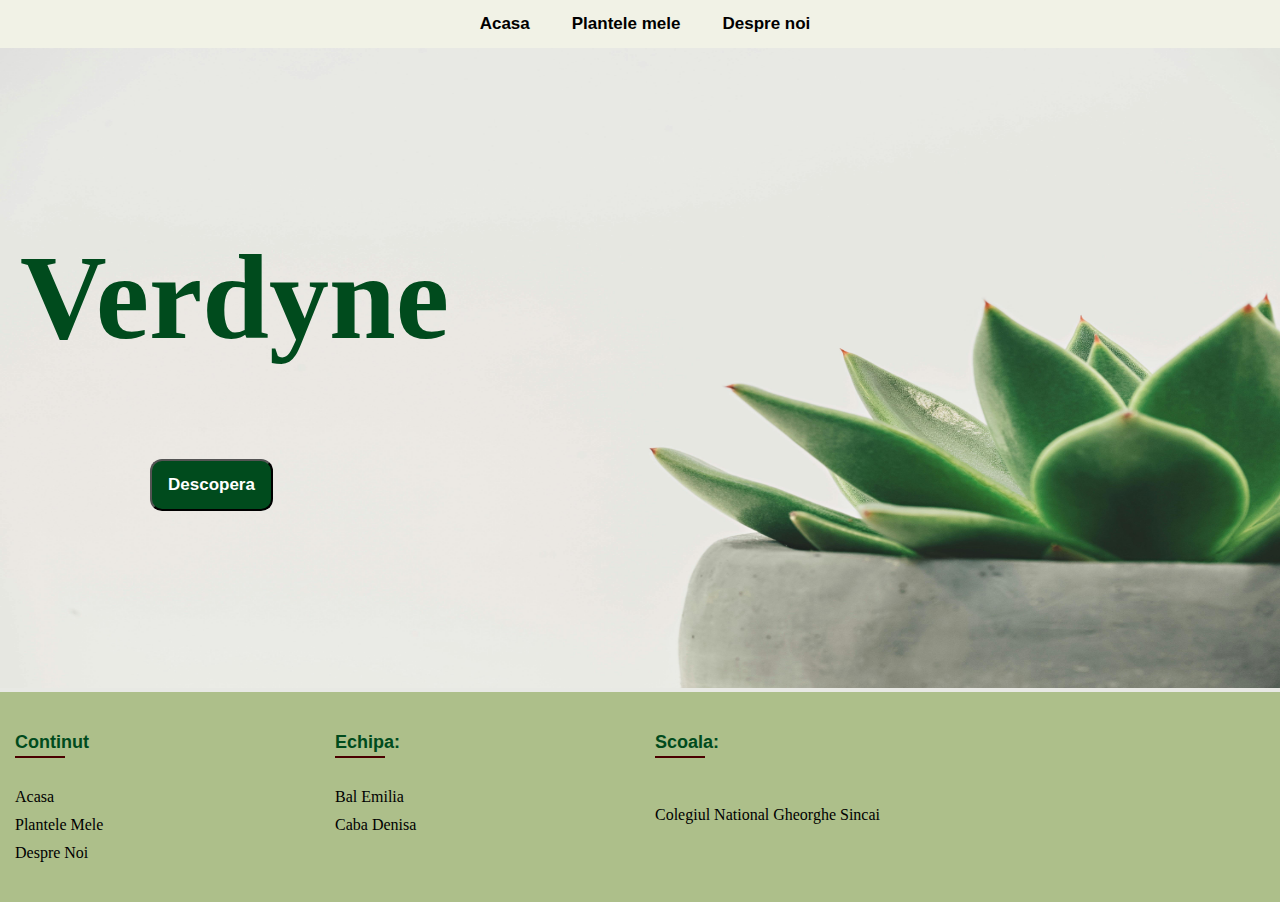
<file: index.html>
<!DOCTYPE html>
<html lang="en">

<head>
    <meta charset="UTF-8">
    <meta name="viewport" content="width=device-width, initial-scale=1.0">
    <title> SAVE YOUR PLANT </title>
    <link rel="stylesheet" href="css/style.css">
	<link rel="stylesheet" href="css/footer.css">
</head>

<body>
	<div class="welcoming">
		<nav class="navbar">
			<a href="index.html">Acasa</a>
			<a href="pages/plantele_mele.html">Plantele mele</a>
			<a href="pages/depre_noi.html">Despre noi</a>
		</nav>

		<div class="container">
			<img src = "photos/LandingPageImg.jpg" alt="verdyne" width="1510" height="750">
			<div class="container_text">
				<h1>Verdyne</h1>
				<a href="pages/depre_noi.html">
					<button>Descopera</button>
				</a>
				
			</div>
		</div>

		<div class="footer">
			<div class="container_f">
				<div class="row">
					<div class="footer_col">
						<h3>Continut</h3>
						<ul class="col_1">
							<li><a href="index.html">Acasa</a></li>
							<li><a href="plantele_mele.html">Plantele mele</a></li>
							<li><a href="depre_noi.html">Despre noi</a></li>
						</ul>
					</div>
					<div class="footer_col">
						<h3>Echipa:<br></h3>
						<ul class="col_2">
							<li><a>Bal Emilia</a></li>
							<li><a>Caba Denisa</a></li>
						</ul>
					</div>
					<div class="footer_col">
						<h3>Scoala:</h3><br>
						<a>Colegiul National Gheorghe Sincai</a>
					</div>
				</div>
			</div>
		</div>
	</div>

</body>

</html>
</file>
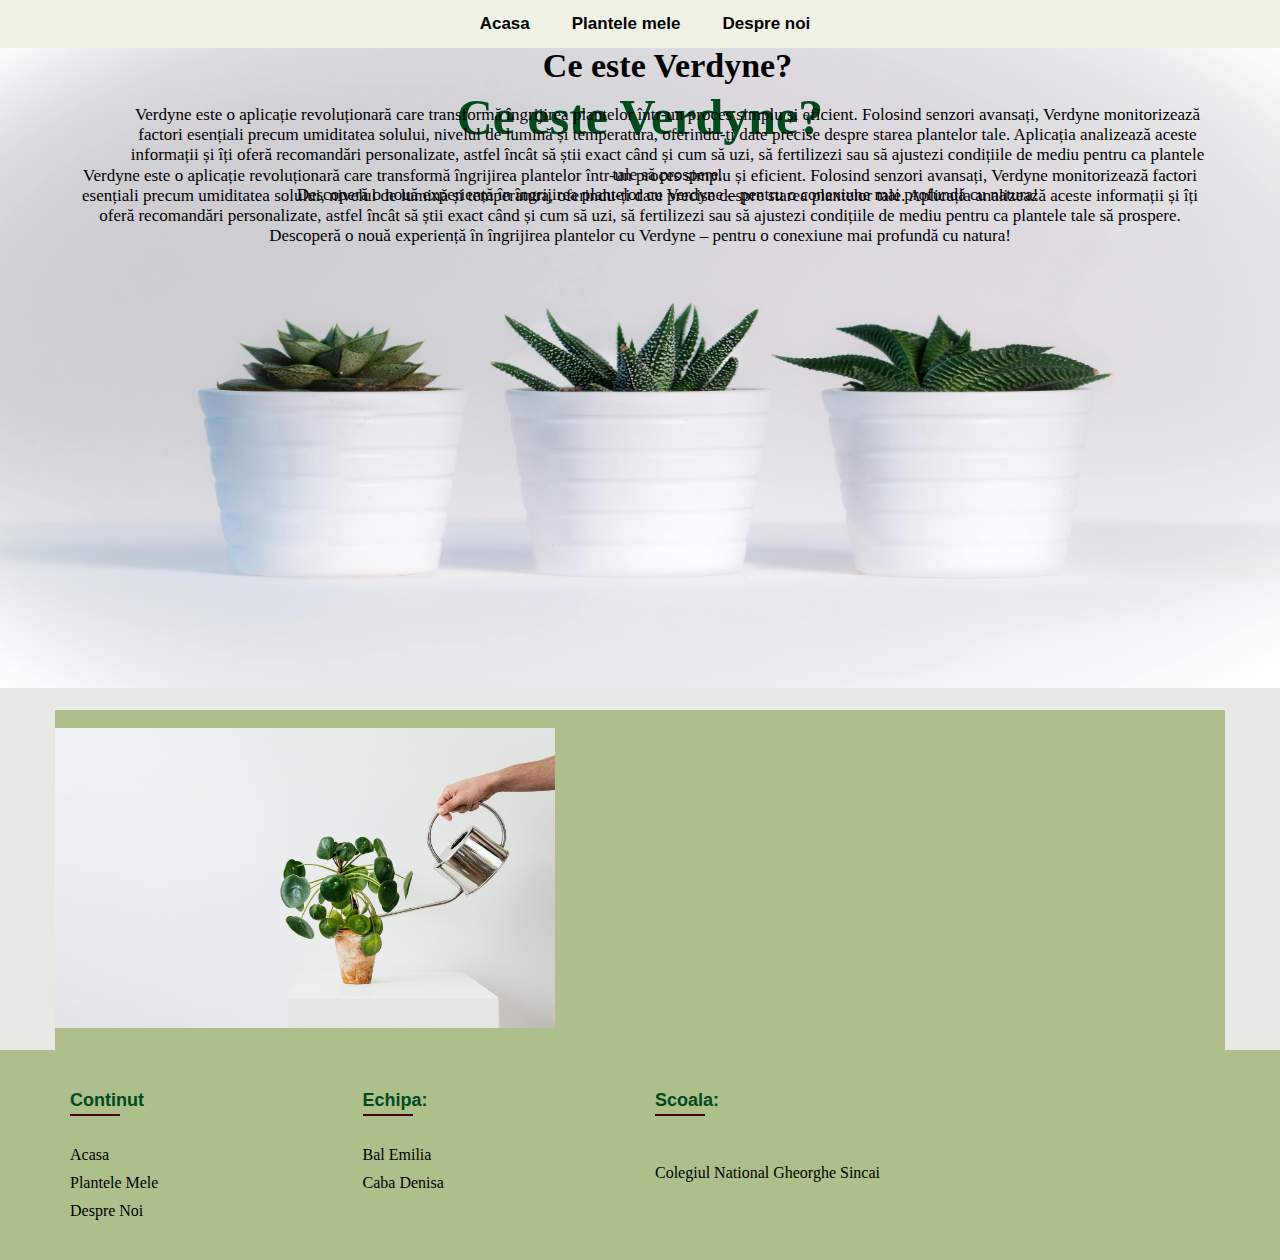
<file: depre_noi.html>
<!DOCTYPE html>
<html lang="en">
<head>
    <meta charset="UTF-8">
    <meta name="viewport" content="width=device-width, initial-scale=1.0">
    <title>Despre noi</title>
    <link rel="stylesheet" href="css/despre_noi.css">
    <link rel="stylesheet" href="css/footer.css">
</head>
<body>
    <div class="welcoming">
         <nav class="navbar">
        <a href="index.html">Acasa</a>
        <a href="plantele_mele.html">Plantele mele</a>
        <a href="depre_noi.html">Despre noi</a>
    </nav>
    </div>
    <div class="container2">
        <img src="photos/despre_noi_1.jpg" alt="plante" width="1381" height="750">
		<div class="text-box">
                <h1>Ce este Verdyne?</h1>
                <br>
		        <p>Verdyne este o aplicație revoluționară care transformă îngrijirea plantelor într-un proces simplu și eficient. Folosind senzori avansați, Verdyne monitorizează factori esențiali precum umiditatea solului, nivelul de lumină și temperatura, oferindu-ți date precise despre starea plantelor tale. Aplicația analizează aceste informații și îți oferă recomandări personalizate, astfel încât să știi exact când și cum să uzi, să fertilizezi sau să ajustezi condițiile de mediu pentru ca plantele tale să prospere.</p>
		        <p>Descoperă o nouă experiență în îngrijirea plantelor cu Verdyne – pentru o conexiune mai profundă cu natura!</p>
            </div>
        <br>
        <br>
    </div>

    <div class="container3">
		<br>
        <div class="info">
            <img src="photos/D_N_3.jpg" alt="plante" width="500" height="300">
            <div class="text-box">
                <h1>Ce este Verdyne?</h1>
                <br>
		        <p>Verdyne este o aplicație revoluționară care transformă îngrijirea plantelor într-un proces simplu și eficient. Folosind senzori avansați, Verdyne monitorizează factori esențiali precum umiditatea solului, nivelul de lumină și temperatura, oferindu-ți date precise despre starea plantelor tale. Aplicația analizează aceste informații și îți oferă recomandări personalizate, astfel încât să știi exact când și cum să uzi, să fertilizezi sau să ajustezi condițiile de mediu pentru ca plantele tale să prospere.</p>
		        <p>Descoperă o nouă experiență în îngrijirea plantelor cu Verdyne – pentru o conexiune mai profundă cu natura!</p>
            </div>
	    </div>
        <br>
    </div>

    <div class="footer">
        <div class="container3">
            <div class="row">
                <div class="footer_col">
                    <h3>Continut</h3>
                    <ul>
                        <li><a href="index.html">Acasa</a></li>
                        <li><a href="plantele_mele.html">Plantele mele</a></li>
                        <li><a href="depre_noi.html">Despre noi</a></li>
                    </ul>
                </div>
                <div class="footer_col">
                    <h3>Echipa:<br></h3>
                    <ul>
                        <li><a>Bal Emilia</a></li>
                        <li><a>Caba Denisa</a></li>
                    </ul>
                </div>
                <div class="footer_col">
                    <h3>Scoala:</h3><br>
                    <a>Colegiul National Gheorghe Sincai</a>
                </div>
            </div>
        </div>
    </div>
</body>
</html>
</file>
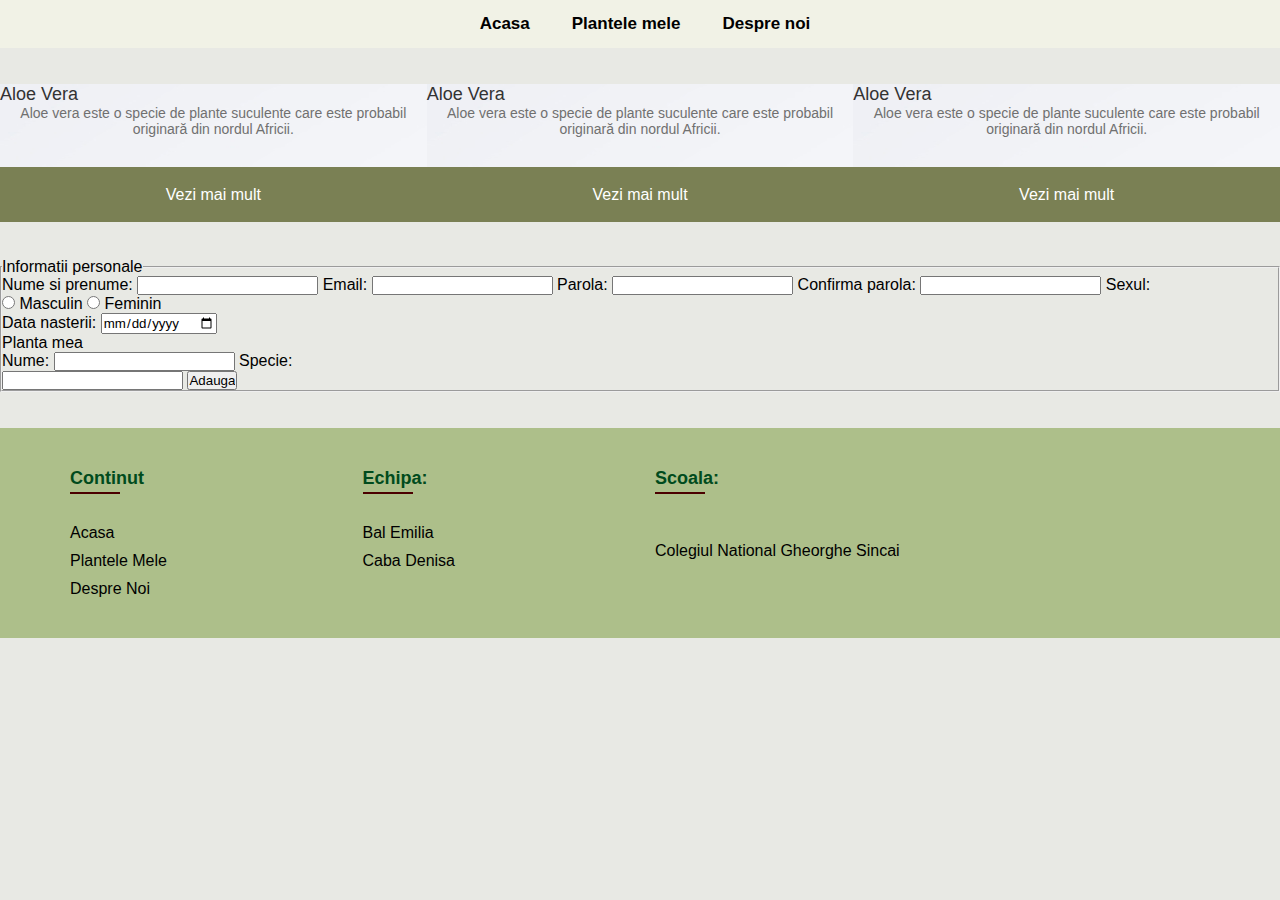
<file: plantele_mele.html>
<!DOCTYPE html>
<html lang="en">
<head>
    <meta charset="UTF-8">
    <meta name="viewport" content="width=device-width, initial-scale=1.0">
    <title>Despre noi</title>
    <link rel="stylesheet" href="css/plantele_mele.css">
    <link rel="stylesheet" href="css/style.css">
    <link rel="stylesheet" href="css/footer.css">
</head>
<body>
    <div class="welcoming">
         <nav class="navbar">
        <a href="index.html">Acasa</a>
        <a href="plantele_mele.html">Plantele mele</a>
        <a href="depre_noi.html">Despre noi</a>
    </nav>
    </div>
    <br><br>
    <div class="container">
        <div class="slide">
            <div class="item" style="background-image: url(photos/aloevera.jpg);">
                <div class="content">
                    <div class="name">Aloe Vera</div>
                    <div class="description">Aloe vera este o specie de plante suculente care este probabil originară din nordul Africii.</div>
                    <button>Vezi mai mult</button>
                </div>
            </div>
        </div>

        <div class="slide">
            <div class="item" style="background-image: url(photos/aloevera.jpg);">
                <div class="content">
                    <div class="name">Aloe Vera</div>
                    <div class="description">Aloe vera este o specie de plante suculente care este probabil originară din nordul Africii.</div>
                    <button>Vezi mai mult</button>
                </div>
            </div>
        </div>
        <div class="slide">
            <div class="item" style="background-image: url(photos/aloevera.jpg);">
                <div class="content">
                    <div class="name">Aloe Vera</div>
                    <div class="description">Aloe vera este o specie de plante suculente care este probabil originară din nordul Africii.</div>
                    <button>Vezi mai mult</button>
                </div>
            </div>
        </div>
    </div>
    <br><br>
    <form>
        <fieldset>
            <legend>Informatii personale</legend>
            <label for="name">Nume si prenume:</label>
            <input type="text" id="name" name="name" required />
            <label for="email">Email:</label>
            <input type="email" id="email" name="email" required />
            <label for="password">Parola:</label>
            <input type="password" id="password" name="pass" required />
            <label for="confirmPassword">Confirma parola:</label>
            <input type="password" id="confirmPassword" name="confirmPass" required />
            <label>Sexul:</label>
            <div class="gender-group">
                <input type="radio" name="gender" value="male" id="male" required />
                <label for="male">Masculin</label>
                <input type="radio" name="gender" value="female" id="female" />
                <label for="female">Feminin</label>
            </div>
            <label for="dob">Data nasterii:</label>
            <input type="date" id="dob" name="dob" required />
            
            <legend>Planta mea</legend>
            <label for="name">Nume:</label>
            <input type="text" id="name" name="name" required />
            <label for="plant_speacies">Specie:</label><br>
            <input type="text" id="plant_speacies" name="plant_speacies">
            <input type="submit" value="Adauga" />
        </fieldset>
    </form>
    <br><br>
    <div class="footer">
        <div class="container3">
            <div class="row">
                <div class="footer_col">
                    <h3>Continut</h3>
                    <ul>
                        <li><a href="index.html">Acasa</a></li>
                        <li><a href="plantele_mele.html">Plantele mele</a></li>
                        <li><a href="depre_noi.html">Despre noi</a></li>
                    </ul>
                </div>
                <div class="footer_col">
                    <h3>Echipa:<br></h3>
                    <ul>
                        <li><a>Bal Emilia</a></li>
                        <li><a>Caba Denisa</a></li>
                    </ul>
                </div>
                <div class="footer_col">
                    <h3>Scoala:</h3><br>
                    <a>Colegiul National Gheorghe Sincai</a>
                </div>
            </div>
        </div>
    </div>
</body>
</html>
</file>
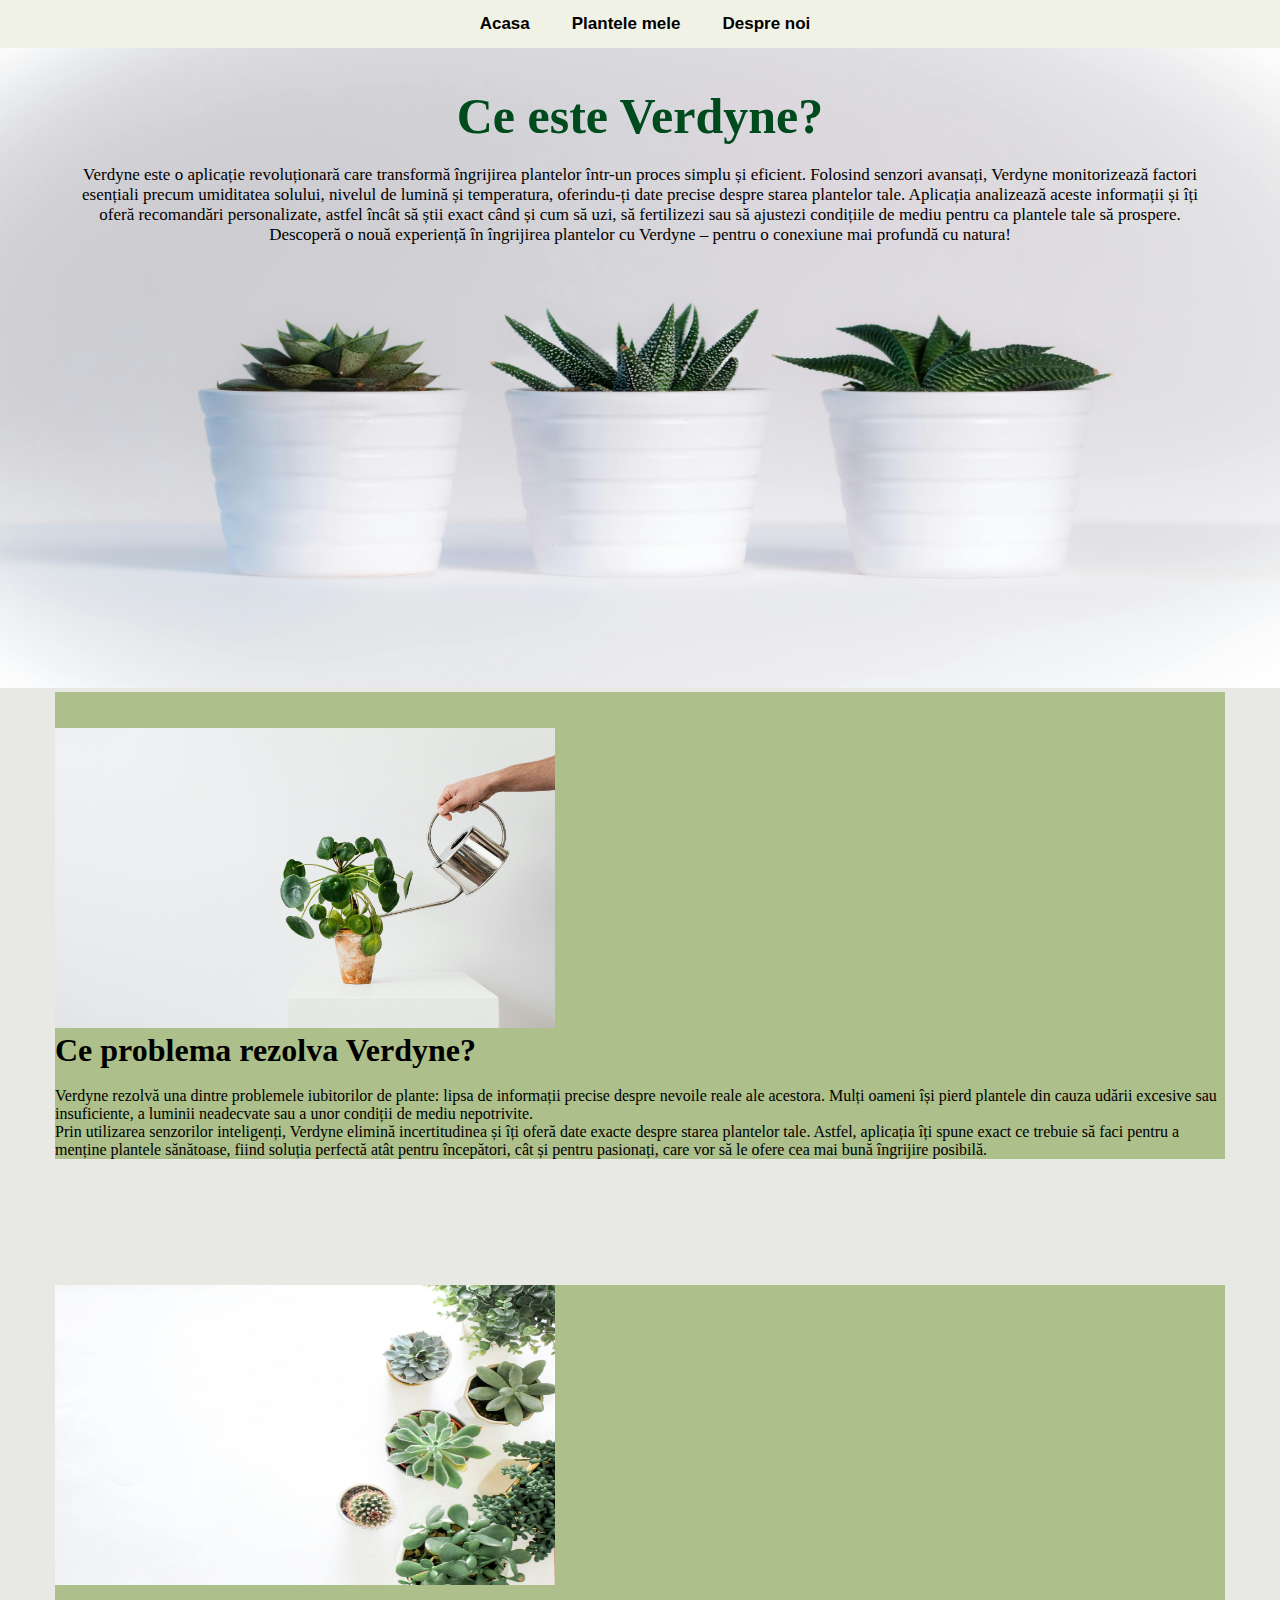
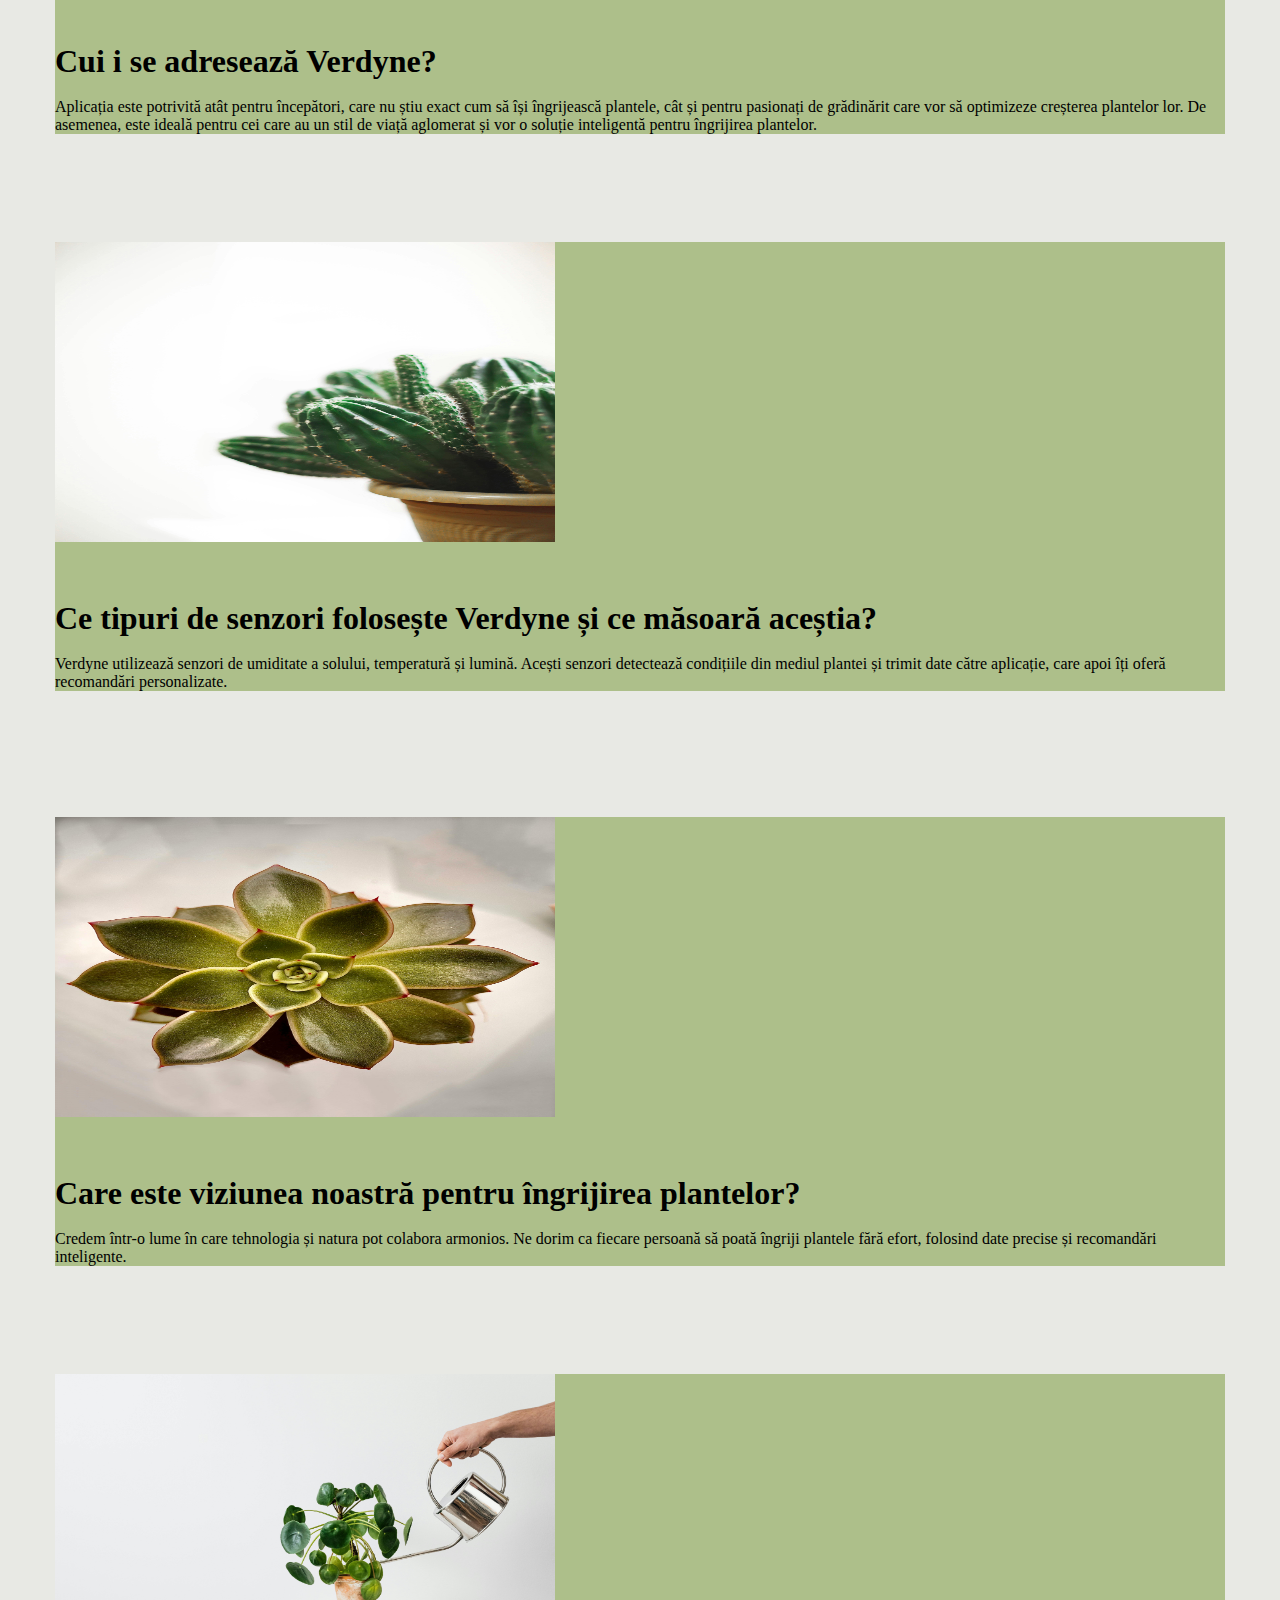
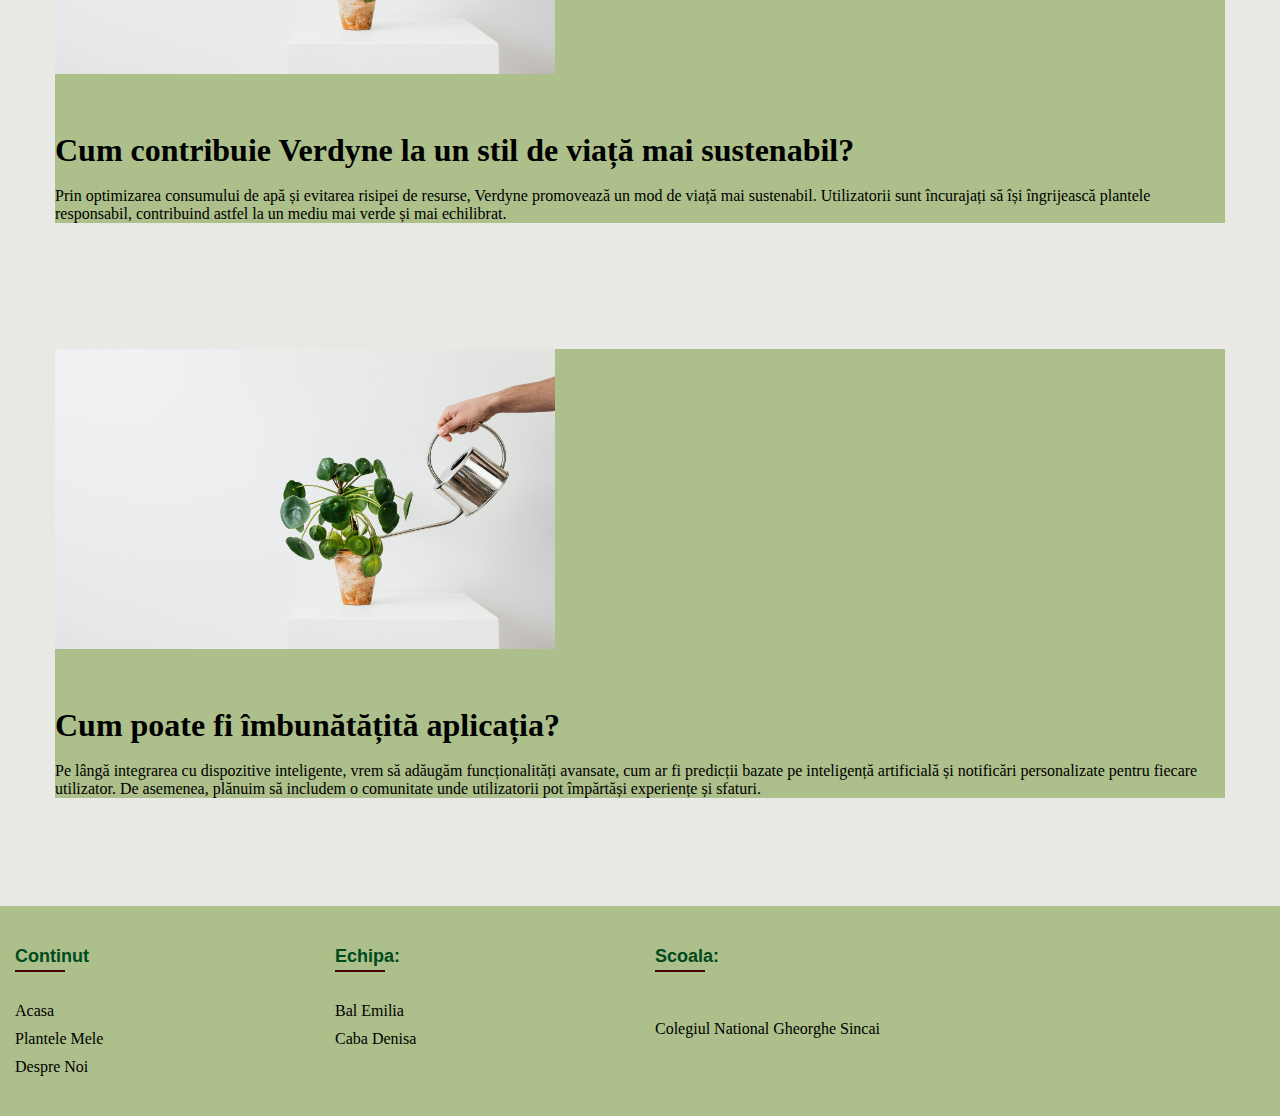
<file: pages/depre_noi.html>
<!DOCTYPE html>
<html lang="en">
<head>
    <meta charset="UTF-8">
    <meta name="viewport" content="width=device-width, initial-scale=1.0">
    <title>Despre noi</title>
    <link rel="stylesheet" href="../css/despre_noi.css">
    <link rel="stylesheet" href="../css/footer.css">
</head>
<body>
    <div class="welcoming">
         <nav class="navbar">
            <a href="../index.html">Acasa</a>
            <a href="plantele_mele.html">Plantele mele</a>
            <a href="depre_noi.html">Despre noi</a>
        </nav>
    </div>
    <div class="container2">
        <img src="../photos/despre_noi_1.jpg" alt="plante" width="1381" height="750">
		<div class="text-box">
            <h1>Ce este Verdyne?</h1>
            <br>
		    <p>Verdyne este o aplicație revoluționară care transformă îngrijirea plantelor într-un proces simplu și eficient. Folosind senzori avansați, Verdyne monitorizează factori esențiali precum umiditatea solului, nivelul de lumină și temperatura, oferindu-ți date precise despre starea plantelor tale. Aplicația analizează aceste informații și îți oferă recomandări personalizate, astfel încât să știi exact când și cum să uzi, să fertilizezi sau să ajustezi condițiile de mediu pentru ca plantele tale să prospere.</p>
		    <p>Descoperă o nouă experiență în îngrijirea plantelor cu Verdyne – pentru o conexiune mai profundă cu natura!</p>
        </div>
    </div>

    <div class="container3">
        <div class="info">
            <br><br>
            <img src="../photos/D_N_3.jpg" alt="plante" width="500" height="300">
            <div class="text-box2">
                <h1>Ce problema rezolva Verdyne?</h1>
                <br>
                <p>Verdyne rezolvă una dintre problemele iubitorilor de plante: lipsa de informații precise despre nevoile reale ale acestora. Mulți oameni își pierd plantele din cauza udării excesive sau insuficiente, a luminii neadecvate sau a unor condiții de mediu nepotrivite.</p>
                <p>Prin utilizarea senzorilor inteligenți, Verdyne elimină incertitudinea și îți oferă date exacte despre starea plantelor tale. Astfel, aplicația îți spune exact ce trebuie să faci pentru a menține plantele sănătoase, fiind soluția perfectă atât pentru începători, cât și pentru pasionați, care vor să le ofere cea mai bună îngrijire posibilă.</p>

            </div>
	    </div>
    </div>
    <br><br><br><br><br><br><br>
    <div class="container3">
        <div class="info2">
            <img src="../photos/D_N_2.jpg" alt="plante" width="500" height="300">
            <div class="text-box2">
                <br><br><br>
                <h1>Cui i se adresează Verdyne?</h1>
                <br>
                <p>Aplicația este potrivită atât pentru începători, care nu știu exact cum să își îngrijească plantele, cât și pentru pasionați de grădinărit care vor să optimizeze creșterea plantelor lor. De asemenea, este ideală pentru cei care au un stil de viață aglomerat și vor o soluție inteligentă pentru îngrijirea plantelor.</p>
            </div>
	    </div>
    </div>
    <br><br><br><br><br><br>
    <div class="container3">
        <div class="info">
            <img src="../photos/D_N_4.jpg" alt="plante" width="500" height="300">
            <div class="text-box2">
                <br><br><br>
                <h1>Ce tipuri de senzori folosește Verdyne și ce măsoară aceștia?</h1>
                <br>
                <p>Verdyne utilizează senzori de umiditate a solului, temperatură și lumină. Acești senzori detectează condițiile din mediul plantei și trimit date către aplicație, care apoi îți oferă recomandări personalizate.</p>
            </div>
	    </div>
    </div>
    <br><br><br><br><br><br><br>
    <div class="container3">
        <div class="info2">
            <img src="../photos/D_N_5.jpg" alt="plante" width="500" height="300">
            <div class="text-box2">
                <br><br><br>
                <h1>Care este viziunea noastră pentru îngrijirea plantelor?</h1>
                <br>
                <p>Credem într-o lume în care tehnologia și natura pot colabora armonios. Ne dorim ca fiecare persoană să poată îngriji plantele fără efort, folosind date precise și recomandări inteligente.</p>
            </div>
        </div>
    </div>
    <br><br><br><br><br><br>

    <div class="container3">
        <div class="info">
            <img src="../photos/D_N_3.jpg" alt="plante" width="500" height="300">
            <div class="text-box2">
                <br><br><br>
                <h1>Cum contribuie Verdyne la un stil de viață mai sustenabil?</h1>
                <br>
                <p>Prin optimizarea consumului de apă și evitarea risipei de resurse, Verdyne promovează un mod de viață mai sustenabil. Utilizatorii sunt încurajați să își îngrijească plantele responsabil, contribuind astfel la un mediu mai verde și mai echilibrat.</p>
            </div>
	    </div>
    </div>
    <br><br><br><br><br><br><br>
    <div class="container3">
        <div class="info2">
            <img src="../photos/D_N_3.jpg" alt="plante" width="500" height="300">
            <div class="text-box2">
                <br><br><br>
                <h1>Cum poate fi îmbunătățită aplicația?</h1>
                <br>
                <p>Pe lângă integrarea cu dispozitive inteligente, vrem să adăugăm funcționalități avansate, cum ar fi predicții bazate pe inteligență artificială și notificări personalizate pentru fiecare utilizator. De asemenea, plănuim să includem o comunitate unde utilizatorii pot împărtăși experiențe și sfaturi.</p>
            </div>
	    </div>
    </div>
    <br><br><br><br><br><br>
    

    <div class="footer">
        <div class="container_f">
            <div class="row">
                <div class="footer_col">
                    <h3>Continut</h3>
                    <ul>
                        <li><a href="../index.html">Acasa</a></li>
                        <li><a href="plantele_mele.html">Plantele mele</a></li>
                        <li><a href="depre_noi.html">Despre noi</a></li>
                    </ul>
                </div>
                <div class="footer_col">
                    <h3>Echipa:<br></h3>
                    <ul>
                        <li><a>Bal Emilia</a></li>
                        <li><a>Caba Denisa</a></li>
                    </ul>
                </div>
                <div class="footer_col">
                    <h3>Scoala:</h3><br>
                    <a>Colegiul National Gheorghe Sincai</a>
                </div>
            </div>
        </div>
    </div>
</body>
</html>
</file>
<file: css/style.css>
body {
      background-color: #e8e9e4;
}
.navbar { 
        background-color: #f1f2e6;
        color: #F5EFE6;
        text-align: center;
        font-weight: bold;
        padding: 0px;
        font-family: Arial, Helvetica, sans-serif;
        display: flex;
        align-items: center;
        justify-content:center;
}
.navbar a {
        text-align: center;
        padding: 14px 16px;
        text-decoration: none;
        font-size: 17px;
        border-radius: 0px;
        font-weight: bold;
        background-color: #f1f2e6;
        color: #000000;
        margin-left: 10px;
}
a:active{
    transform: translateY(-1px);
}
a:hover {
      background-color: #adbf8a;
      color: black;
}
.container {
      position: relative;
}
.container img {
      position: relative;
      width: 100%;
      height: 640px;
}
.container_text {
      position:absolute;
      top:25%;
      color:#004b1d;
      padding:20px;
}

.container_text h1{
      font-size:7.5rem;
}
.container_text button {
        text-align: center;
        padding: 14px 16px;
        text-decoration: none;
        font-family: Arial, Helvetica, sans-serif;
        font-size: 17px;
        border-radius: 12px;
        font-weight: bold;
        background-color: #004b1d;
        color: #fff;
        margin-left: 130px;
        position: absolute;
        top:250px;
}
.container_text button:hover{
      background-color: #d2c9b6;
      color: black;
}
</file>
<file: css/footer.css>
*{
    margin: 0;
    padding: 0;
    box-sizing: border-box;
}

.container3{
    max-width: 1170px;
    background-color: #adbf8a;
    margin: auto;
}

.footer {
    padding: 40px 0;
    background-color: #adbf8a;
  }

.row {
    display: flex;
    flex-wrap: wrap;
}

ul{
    list-style-type: none;
}

.contact {
    flex-grow: 1;
}

.content {
    flex-grow: 1;
}

.footer_col h3 {
    font-size: 18px;
    text-transform: capitalize;
    text-decoration: none;
    margin-bottom: 35px;
    font-weight: 800;
    color: #004b1d;
    position: relative;
    font-family: Arial, Helvetica, sans-serif;
}

.footer_col h3::before{
    content: "";
    position: absolute;
    left: 50;
    bottom: -5px;
    background-color: #4b0000;
    height: 2px;
    box-sizing: border-box;
    width: 50px;
}

.footer_col {
    width: 25%;
    padding: 0 15px;
}

.footer_col ul li:not(:last-child){
    margin-bottom: 10px;
}

.footer_col ul li a{
    font-size: 16px;
    text-transform: capitalize;
    color: #000000;
    text-decoration: none;
    font-weight: 500;
    display: block;
    transition: all 0.3s ease;
}

.footer_col ul li a:hover{
    color: #004b1d;
    padding-left: 8px;
}
</file>
<file: css/despre_noi.css>
body {
    background-color: #e8e9e4;
}
.navbar { 
      background-color: #f1f2e6;
      color: #F5EFE6;
      text-align: center;
      font-weight: bold;
      padding: 0px;
      font-family: Arial, Helvetica, sans-serif;
      display: flex;
      align-items: center;
      justify-content:center;
}
.navbar a {
      text-align: center;
      padding: 14px 16px;
      text-decoration: none;
      font-size: 17px;
      border-radius: 0px;
      font-weight: bold;
      background-color: #f1f2e6;
      color: #000000;
      margin-left: 10px;
}
a:active{
  transform: translateY(-1px);
}
a:hover {
    background-color: #adbf8a;
    color: black;
}
/* .info {
    margin-right:100px;
    margin-left:100px;
    width: 85%;
}
.info img{
    float: left;
    border: 3px solid #d2c9b6;
    border-radius: 10px;
    margin-top: 10px;
    margin-right: 15px;
}
.text-box h1{
    font-family: Arial, Helvetica, sans-serif;
    text-align: justify;
    position: relative;
    color: #004b1d;
    font-size: 40px;
}
.text-box p{
    font-family: Arial, Helvetica, sans-serif;
    text-align: justify;
    position: relative;
    color: #000000;
    font-size: 15px;
} */
.container2 {
    position: relative;
}
.container2 img {
    position: relative;
    width: 100%;
    height: 640px;
}
.text-box {
    position:absolute;
    top:3%;
    color:black;
    padding:20px;
    margin-left: 55px;
    margin-right: 55px;
    text-align: center;
    font-size: 17px;
}
.container2 h1 {
    text-align: center;
    color: #004b1d;
    font-size: 50px;
}
</file>
<file: css/plantele_mele.css>
/* <!-------------------------------PLANT-SLIDER------------------------------------------------> */
* {
  margin: 0;
  padding: 0; 
  box-sizing: border-box;
  font-family: 'Poppins', sans-serif;
}
.slide-container{
  max-width: 1120px;
  width: 100%;
  padding: 40px 0;
  margin-bottom: 80px;
  height: 500px;
}
.slide-content{
  margin: 0 40px;
  overflow: hidden;
  border-radius: 25px;
}
.card{
  border-radius: 25px;
  background-color: #f0f0f0;
}
.image-content, .card-content {
  display: flex;
  flex-direction: column;
  align-items: center;
  padding: 10px 14px;
}
.image-content{
  position: relative;
  row-gap: 5px;
  padding: 25px 0;
}
.overlay{
  position: absolute;
  left: 0;
  top: 0;
  height: 100%;
  width: 100%;
  background-color: #7A8054;
  border-radius: 25px 25px 0 25px;
}
.overlay::before,
.overlay::after{
  content: '';
  position: absolute;
  right: 0;
  bottom: -40px;
  height: 40px;
  width: 40px;
  background-color: #7A8054;
}
.overlay::after{
  border-radius: 0 25px 0 0;
  background-color: #f0f0f0;
}
.card-image{
  position: relative;
  height: 150px;
  width: 150px;
  border-radius: 50%;
  background: #FFF;
  padding: 3px;
}
.card-image .card-img{
  height: 100%;
  width: 100%;
  object-fit: cover;
  border-radius: 50%;
  border: 4px solid #4e5235;
}
.name{
  font-size: 18px;
  font-weight: 500;
  color: #333;
}
.description{
  font-size: 14px;
  color: #707070;
  text-align: center;
}
.button{
  margin: 14px;
  background-color: #7A8054;
  border-radius: 100px;
  color: #f0f0f0;
  cursor: pointer;
  display: inline-block;
  font-family: CerebriSans-Regular,-apple-system,system-ui,Roboto,sans-serif;
  padding: 7px 20px;
  text-align: center;
  text-decoration: none;
  transition: all 250ms;
  border: 0;
  font-size: 16px;
  user-select: none;
  -webkit-user-select: none;
  touch-action: manipulation;
}
.button:hover {
  /* box-shadow: #4e5235 0 -25px 18px -14px inset, #4e5235 0 1px 2px, #4e5235 0 2px 4px, #4e5235 0 4px 8px; */
  transform: scale(1.05) rotate(-1deg);
}
.swiper-navBtn{
  color: #4e5235;
  transition: color 0.3s ease;
}
.swiper-navBtn:hover{
  color: #7A8054;
}
.swiper-navBtn::before,
.swiper-navBtn::after{
  font-size: 35px;
  color: #4e5235;
}
.swiper-button-next{
  right: 0;
  top:50%
}
.swiper-button-prev{
  left: 0;
  top:50%
}
@media screen and (max-width: 968px) {
  .slide-content{
    margin: 0 10px;
  }
  .swiper-navBtn{
    display: none;
  }
}
.hidden {
  display: none!important;
}
/* ---------------------------------PLANT-SLIDER-pop-up------------------------------------> */
/* Popup container styling */
.popup {
  position: fixed;
  top: 0;
  left: 0;
  width: 100%;
  height: 100%;
  background-color: rgba(0, 0, 0, 0.8); /* Semi-transparent black background */
  display: flex;
  justify-content: center;
  align-items: center;
  z-index: 1000; /* Ensure it appears above other elements */
}

.popup.hidden {
  display: none; /* Hide the popup when the "hidden" class is applied */
}
/* Popup content styling */
.popup-content {
  background-color: white;
  padding: 20px;
  border-radius: 10px;
  width: 80%; /* Increase width to make the popup larger */
  max-width: 800px; /* Set a maximum width */
  height: 80%; /* Increase height to make the popup larger */
  max-height: 80%; /* Set a maximum height */
  overflow-y: auto; /* Add scroll if content overflows */
  position: relative;
  text-align: center;
}
/* Popup image styling */
.popup-content img {
  max-width: 100%; /* Ensure the image fits within the popup */
  height: auto;
  border-radius: 10px; /* Rounded corners for the image */
  margin-bottom: 15px; /* Add spacing below the image */
}
/* Popup description styling */
.popup-content p {
  font-size: 16px;
  color: #333; /* Dark text color */
  margin: 0 0 10px; /* Add spacing between paragraphs */
  line-height: 1.5; /* Improve readability */
}
/* Close button styling */
.close-btn {
  position: absolute;
  top: 6px; /* Adjust position to avoid overlapping with content */
  right: 8px; /* Keep it aligned to the right */
  font-size: 24px;
  font-weight: bold;
  color: #2e7d32; /* Dark green color for the close button */
  cursor: pointer;
  transition: color 0.3s ease; /* Smooth color transition on hover */
}
.close-btn:hover {
  color: #ff0000; /* Change color to red on hover */
}
/* Adjust the canvas for the graph */
#combinedChart {
  width: 100%; /* Make the graph take the full width of the popup */
  height: 100%; /* Adjust height to fit the popup */
}
/* ---------------------------------section1----------------------------------------------> */
/* Section1 styling */
.section1 {
  display: flex; /* Use flexbox to align image and text side by side */
  align-items: center; /* Center content vertically */
  height: 660px; /* Set the height of the section */
  margin-bottom: 120px;
  width: 100%;
  background-color: #cfcdb5;
  position: relative;
}
.container {
  flex: 1; /* Allow the image container to take up equal space */
  height: 100%; /* Match the height of the section */
  display: flex;
  justify-content: center;
  align-items: center;
  position: relative;
}
.container img {
  height: 100%; /* Match the height of the section */
  width: auto; /* Maintain aspect ratio */
  object-fit: cover; /* Ensure the image covers the container */
  border-radius: 0; /* Remove rounded corners */
}
.container .overlay_c {
  position: absolute;
  top: 0;
  left: 0;
  height: 100%;
  width: 100%;
  background-color: rgba(0, 0, 0, 0.5); /* Semi-transparent overlay */
  opacity: 0; /* Initially hidden */
  transition: opacity 0.3s ease; /* Smooth transition */
}
.container:hover .overlay_c {
  opacity: 1; /* Show overlay only when hovering over the image */
}
.container .text {
  color: #fff;
  font-size: 40px;
  position: absolute;
  top: 50%;
  left: 50%;
  transform: translate(-50%, -50%);
  text-align: center;
}
.text_section {
  flex: 1; /* Allow the text section to take up equal space */
  padding: 20px;
  font-family: 'Poppins', sans-serif;
  font-size: 16px;
  color: #333;
  line-height: 1.6;
  text-align: justify; /* Justify the text */
}
.text_section h1 {
  font-size: 1.7rem; /* Make the h1 text smaller */
  font-weight: 600;
  margin-bottom: 15px;
}
/* <!------------------------------------section2---------------------------------------------------> */
/* Strike container styling */
 .strike-container {
  background-color: #e8f5e9;
  border: 2px solid #81c784; 
  border-radius: 15px; 
  padding: 20px;
  text-align: center;
  max-width: 400px;
  margin: 20px auto;

  box-shadow: 0 4px 8px rgba(0, 0, 0, 0.2); 
}
.strike-container h2 {
  font-size: 26px;
  color: #388e3c; 
  margin-bottom: 10px;
  font-family: 'Poppins', sans-serif;
}
.strike-container p {
  font-size: 18px;
  color: #2e7d32; 
  margin: 10px 0;
  font-family: 'Poppins', sans-serif;
}
.strike-container button {
  background-color: #66bb6a; 
  color: #fff;
  border: none;
  border-radius: 10px;
  padding: 12px 25px;
  font-size: 18px;
  cursor: pointer;
  transition: background-color 0.3s ease, transform 0.2s ease;
  font-family: 'Poppins', sans-serif;
}
.strike-container button:hover {
  background-color: #388e3c; 
  transform: scale(1.05); 
} 
/* Week container styling */
.week-container {
  margin-top: 20px;
  text-align: center;
}
.week-container h3 {
  font-size: 20px;
  color: #388e3c; 
  margin-bottom: 15px;
  font-family: 'Poppins', sans-serif;
}
.week-days {
  display: flex;
  justify-content: center;
  gap: 10px;
}
.day {
  width: 50px;
  height: 50px;
  display: flex;
  justify-content: center;
  align-items: center;
  background-color: #f1f8e9; 
  border: 2px solid #aed581; 
  border-radius: 10px;
  font-size: 16px;
  font-weight: bold;
  color: #558b2f; 
  transition: background-color 0.3s ease, transform 0.2s ease;
  font-family: 'Poppins', sans-serif;
}
.day.checked {
  background-color: #66bb6a; 
  color: #fff; 
  transform: scale(1.1); 
  box-shadow: 0 4px 6px rgba(0, 0, 0, 0.2);
}
.day:hover {
  background-color: #aed581; 
  transform: scale(1.05); 
}

/* Section2 styling */
.section2 {
  display: flex; /* Use flexbox to align image and content side by side */
  align-items: flex-start; /* Align items at the top */
  height: 800px; /* Allow height to adjust based on content */
  margin-bottom: 120px;
  width: 100%;
  background-color: #74a462; /* Light green background */
  position: relative;
}
.content-container {
  flex: 1; /* Allow the content container to take up equal space */
  display: flex;
  flex-direction: column; /* Stack text and strike-container vertically */
  padding: 20px;
}
.text_section2 {
  font-family: 'Poppins', sans-serif;
  font-size: 15px;
  color: #333;
  line-height: 1.6;
  text-align: justify; /* Justify the text */
  margin-bottom: 40px; /* Add space below the text section */
}
.text_section2 h1 {
  font-size: 1.85rem; /* Make the h1 text smaller */
  font-weight: 600;
  margin-bottom: 15px;
  margin-top: 10px;
}
.container2 {
  flex: 1; /* Allow the image container to take up equal space */
  height: 100%; /* Match the height of the section */
  display: flex;
  justify-content: center;
  align-items: center;
  position: relative;
}
.container2 img {
  height: 100%; /* Match the height of the section */
  width: 100%; /* Maintain aspect ratio */
  object-fit: cover; /* Ensure the image covers the container */
  border-radius: 0; /* Remove rounded corners */
}
.container2 .text {
  color: #fff;
  font-size: 40px;
  position: absolute;
  top: 50%;
  left: 50%;
  transform: translate(-50%, -50%);
  text-align: center;
}
.container2 .overlay_c2 {
  position: absolute;
  top: 0;
  left: 0;
  height: 100%;
  width: 100%;
  background-color: rgba(0, 0, 0, 0.5); /* Semi-transparent overlay */
  opacity: 0; /* Initially hidden */
  transition: opacity 0.3s ease; /* Smooth transition */
}
.container2:hover .overlay_c2 {
  opacity: 1; /* Show overlay only when hovering over the image */
}


*/ <!---------------------------------FORM----------------------------------------------> */

/*Responsive*/
@media screen and (max-width: 500px) {
  .form .column {
    flex-wrap: wrap;
  }
}
/* Background section styling */
.background-section {
  background-image: url('../photos/plant4.jpg'); /* Path to plant4.jpg */
  background-size: cover; /* Ensure the image covers the entire section */
  background-position: center; /* Center the image */
  background-repeat: no-repeat; /* Prevent the image from repeating */
  height: 850px; /* Set the height of the section */
  display: flex; /* Use flexbox for alignment */
  justify-content: center; /* Center the form horizontally */
  align-items: center; /* Center the form vertically */
  position: relative; /* Position relative for stacking */
}

/* Form container styling */
.form-container {
  justify-content: center;
  position: relative; /* Change from absolute to relative */
  margin: 40px auto; /* Center the form horizontally and add space above */
  width: 50%;
  background: #f0f0f0;
  padding: 25px;
  border-radius: 8px;
  box-shadow: 0 0 15px rgba(0, 0, 0, 0.1);
}

.form-container header {
  font-size: 1.8rem;
  color: #333;
  font-weight: 600;
  margin-bottom: 20px;
}

.form-container .form {
  display: flex;
  flex-direction: column;
  gap: 15px; /* Add spacing between form elements */
}

.input-box label {
  font-size: 1rem;
  color: #333;
  margin-bottom: 5px;
  display: block;
}

.input-box input {
  width: 100%;
  padding: 10px;
  font-size: 1rem;
  border: 1px solid #ccc;
  border-radius: 5px;
}

button {
  height: 55px;
  width: 100%;
  color: #fff;
  font-size: 1rem;
  font-weight: 400;
  margin-top: 30px;
  border: none;
  cursor: pointer;
  transition: all 0.2s ease;
  background: #7A8054;
}

button:hover {
  background-color: #4e5235;
}
</file>
